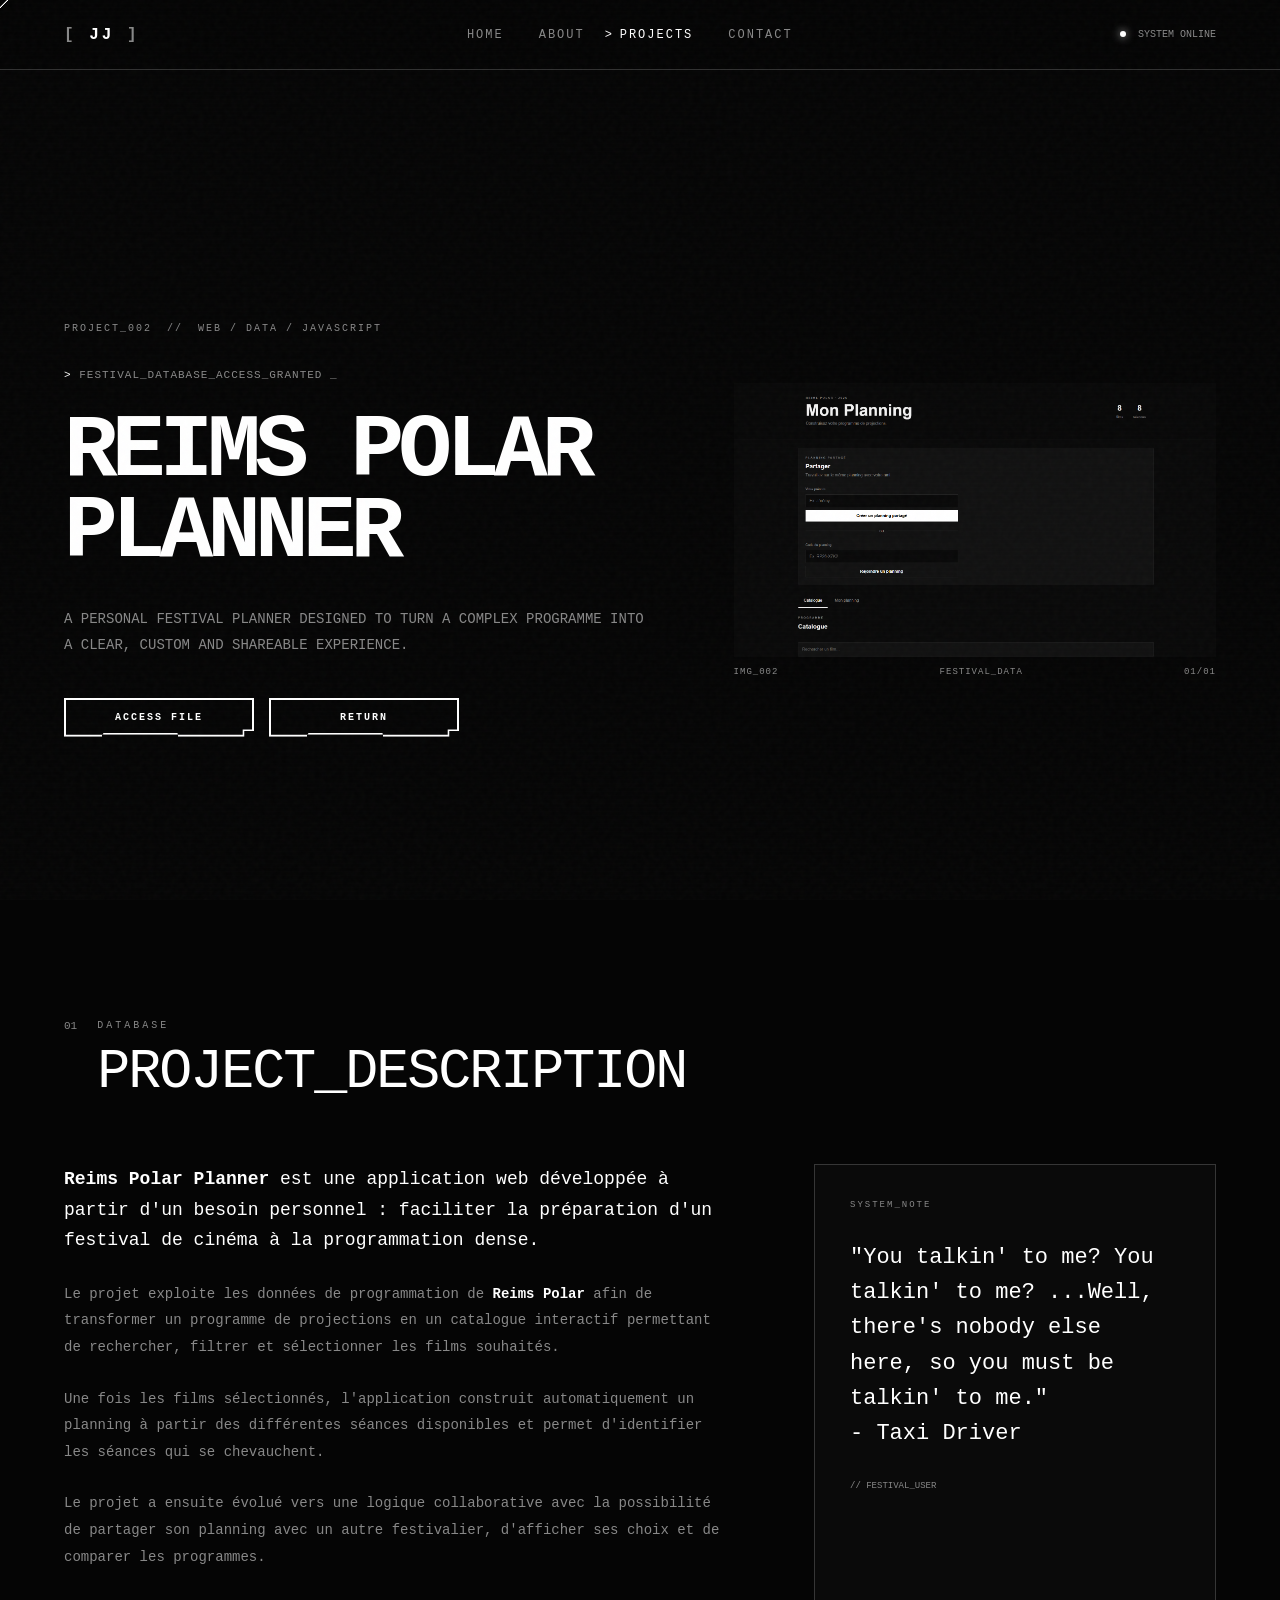
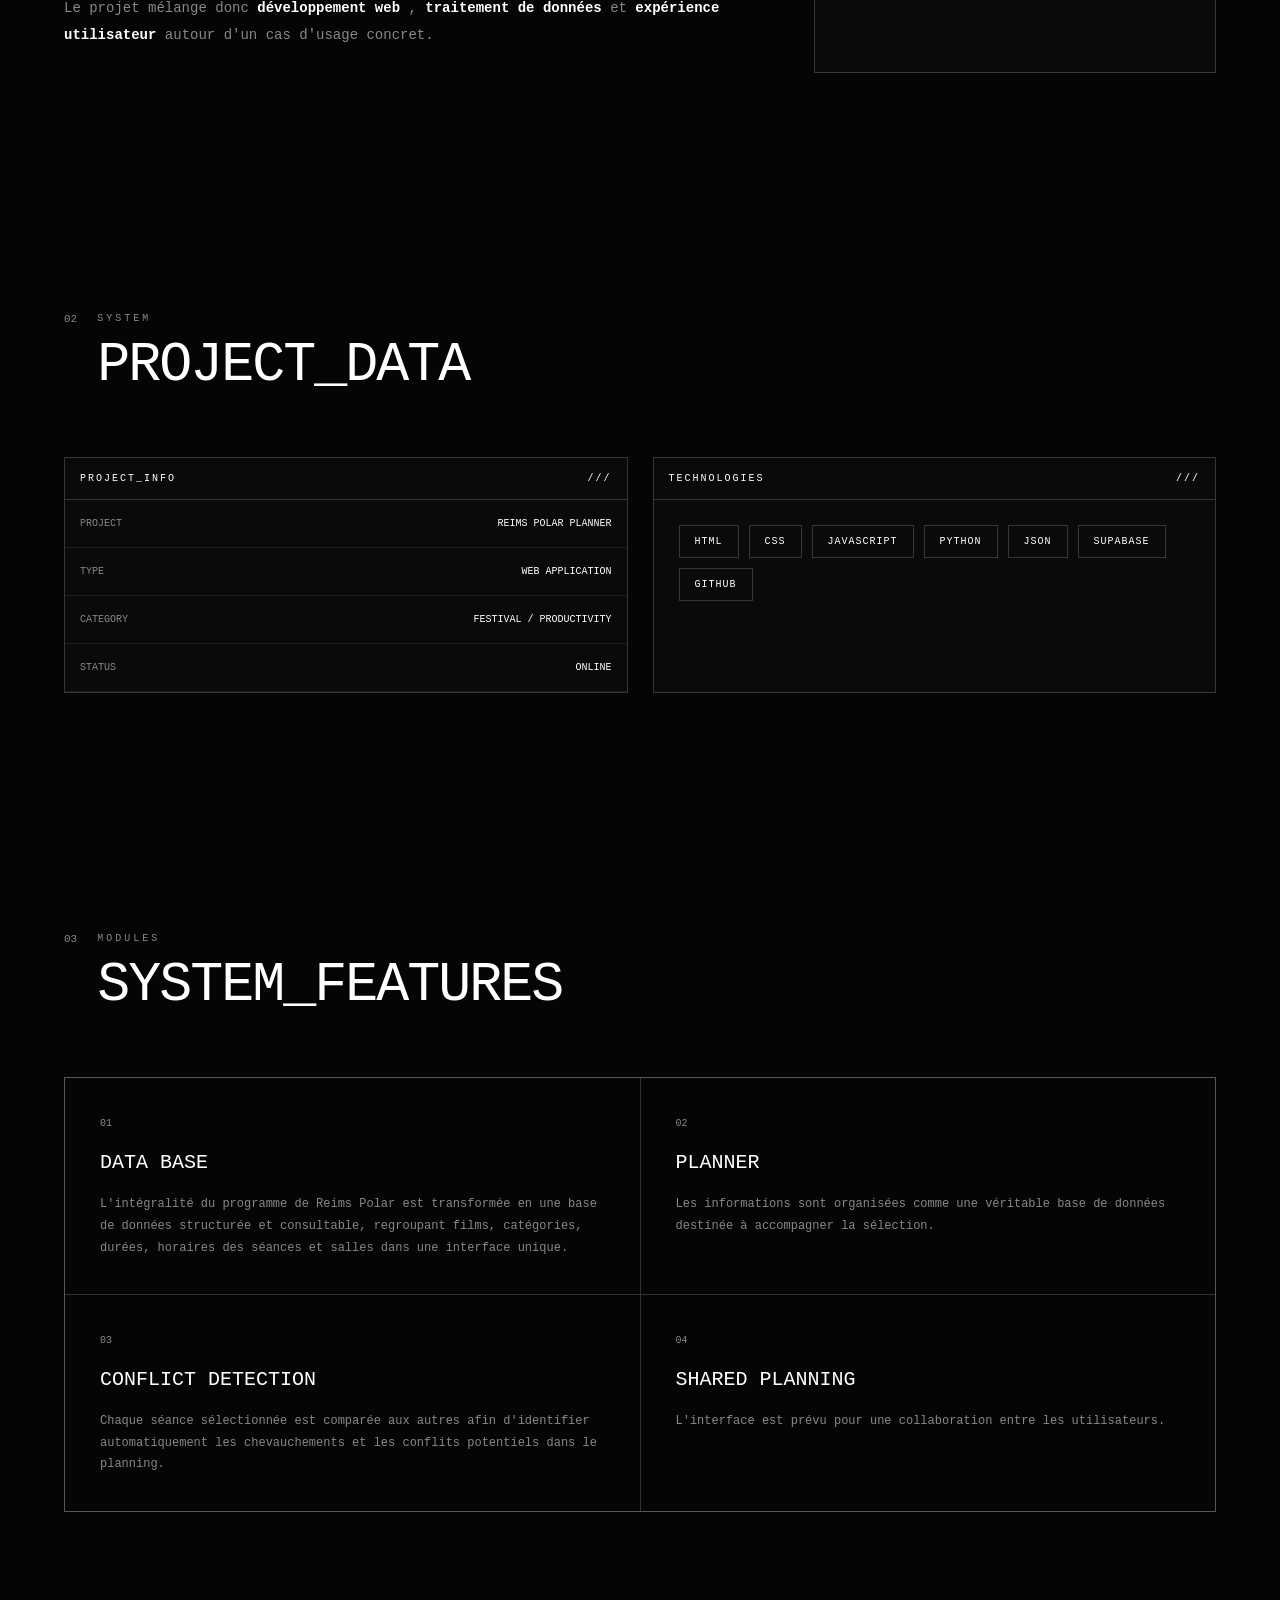
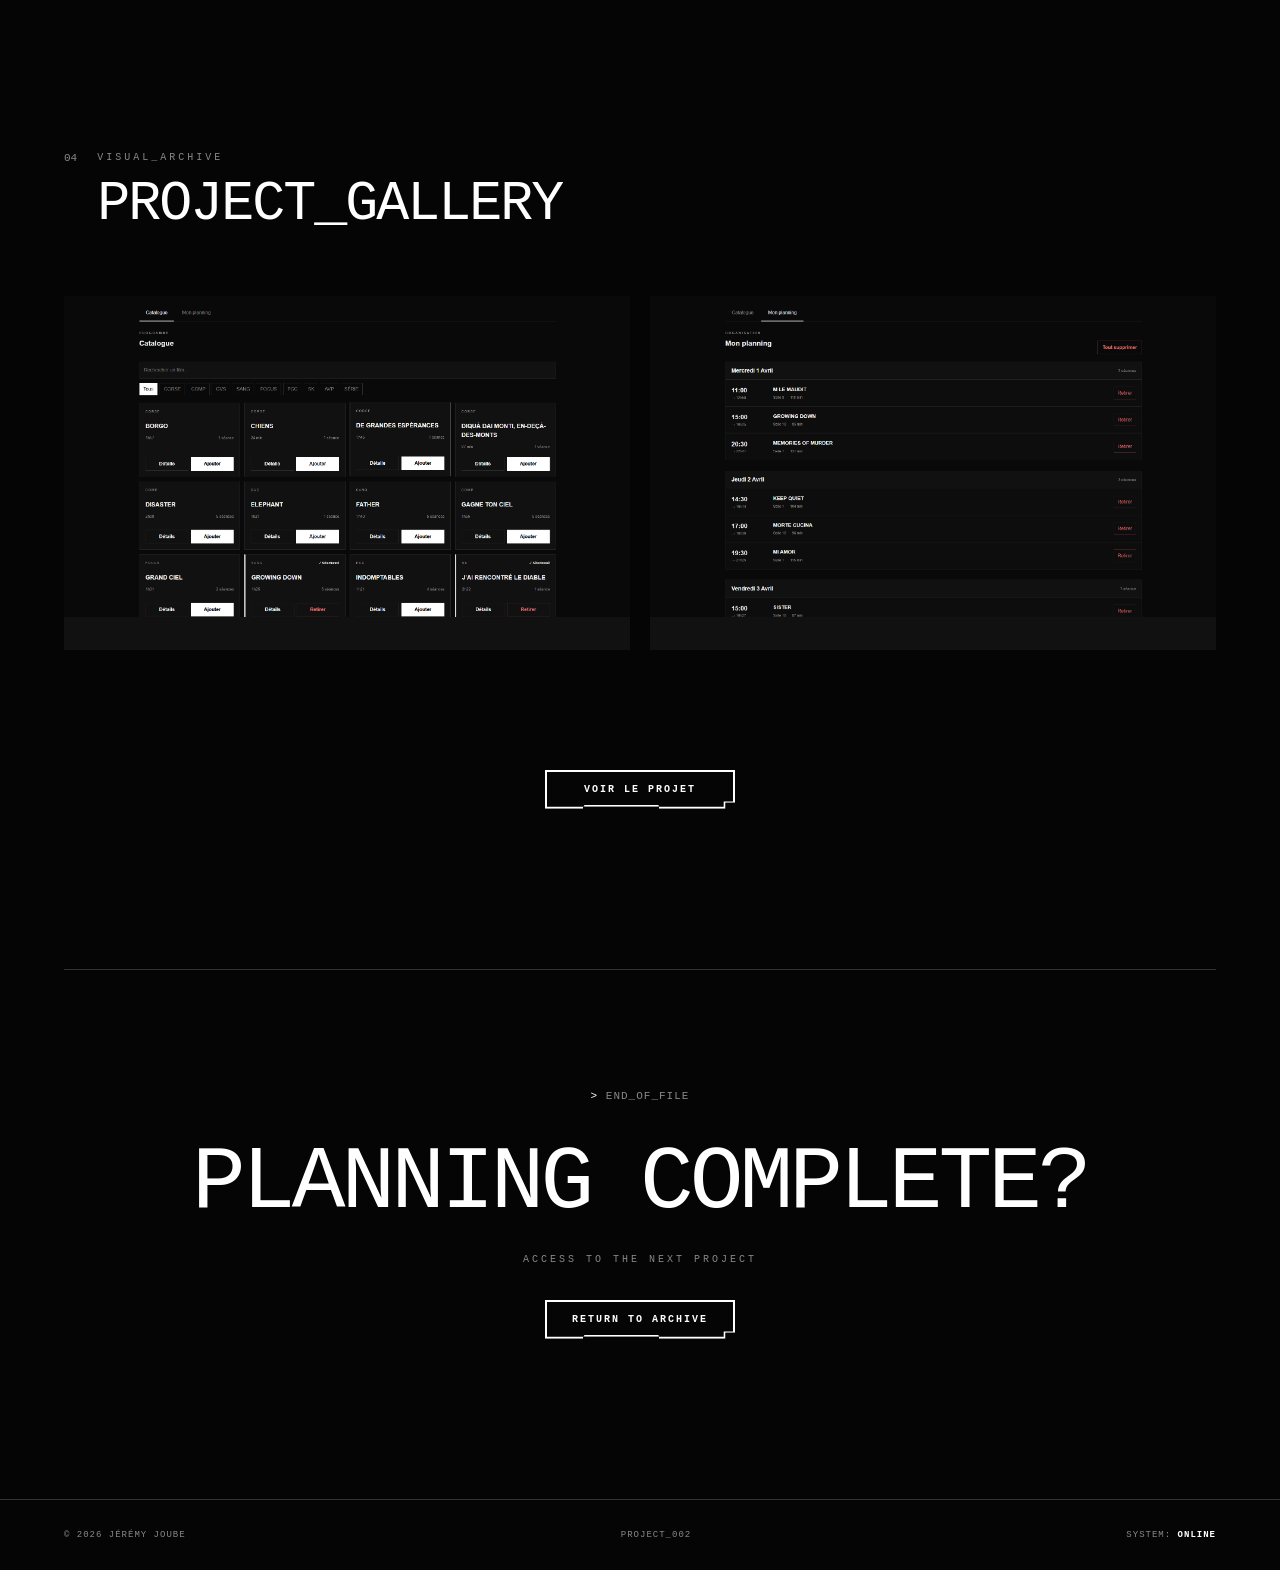
<file: projet/reims-polar-planner.html>
<!DOCTYPE html>
<html lang="fr">

<head>

    <meta charset="UTF-8">

    <meta
        name="viewport"
        content="width=device-width, initial-scale=1.0"
    >

    <title>Reims Polar Planner // PROJECT_002</title>
    <link rel="icon" type="image/png" sizes="32x32" href="../image/jeremy.png">
    <meta
        name="description"
        content="Reims Polar Planner — application web de planification développée par Jérémy Joube."
    >

    <link
        rel="stylesheet"
        href="./project.css"
    >

</head>


<body>

    <!-- =====================================================
         SYSTEM EFFECTS
    ====================================================== -->

    <div class="noise"></div>
    <div class="scanlines"></div>

    <div class="cursor"></div>


    <!-- =====================================================
         NAVBAR
    ====================================================== -->

    <header class="navbar">

        <div class="nav-logo">
            <span>[</span> JJ <span>]</span>
        </div>


        <nav class="nav-links">

            <a href="../index.html">
                HOME
            </a>

            <a href="../index.html#about">
                ABOUT
            </a>

            <a
                href="../index.html#projects"
                class="active"
            >
                PROJECTS
            </a>

            <a href="../index.html#contact">
                CONTACT
            </a>

        </nav>


        <div class="system-status">

            <span class="status-dot"></span>

            SYSTEM ONLINE

        </div>

    </header>



    <!-- =====================================================
         PROJECT HERO
    ====================================================== -->

    <main>


        <section class="project-hero">

            <div class="project-hero-content">

                <div class="project-meta">

                    <span>
                        PROJECT_002
                    </span>

                    <span>
                        //
                    </span>

                    <span>
                        WEB / DATA / JAVASCRIPT
                    </span>

                </div>


                <div class="terminal-line">

                    <span class="terminal-symbol">
                        &gt;
                    </span>

                    FESTIVAL_DATABASE_ACCESS_GRANTED

                    <span class="terminal-cursor">
                        _
                    </span>

                </div>


                <h1
                    class="glitch-text"
                    data-text="REIMS POLAR PLANNER"
                >
                    REIMS POLAR PLANNER
                </h1>


                <p class="project-baseline">

                    A PERSONAL FESTIVAL PLANNER DESIGNED TO
                    TURN A COMPLEX PROGRAMME INTO A CLEAR,
                    CUSTOM AND SHAREABLE EXPERIENCE.

                </p>


                <div class="project-actions">

                    <a
                        href="#description"
                        class="cybr-btn"
                    >

                        ACCESS FILE

                        <span>
                            &lt;/ACCESS FILE/&gt;
                        </span>

                    </a>


                    <a
                        href="../index.html#projects"
                        class="cybr-btn secondary"
                    >

                        RETURN

                        <span>
                            &lt;/RETURN/&gt;
                        </span>

                    </a>

                </div>

            </div>



            <!-- =================================================
                 PROJECT IMAGE
            ================================================== -->

            <div class="project-hero-image">

                <div
                    class="glitch-image"
                    data-glitch="true"
                >

                    <img
                        src="../image/reims-polar-planner.png"
                        alt="REIMS POLAR PLANNER"
                    >

                    <img
                        class="glitch-image__layer"
                        src="../image/reims-polar-planner.png"
                        alt=""
                        aria-hidden="true"
                    >

                </div>


                <div class="image-interface">

                    <span>
                        IMG_002
                    </span>

                    <span>
                        FESTIVAL_DATA
                    </span>

                    <span>
                        01/01
                    </span>

                </div>

            </div>

        </section>



        <!-- =====================================================
             DESCRIPTION
        ====================================================== -->

        <section
            id="description"
            class="project-section"
        >

            <div class="section-header">

                <span class="section-number">
                    01
                </span>

                <div>

                    <span class="section-label">
                        DATABASE
                    </span>

                    <h2>
                        PROJECT_DESCRIPTION
                    </h2>

                </div>

            </div>


            <div class="description-grid">

                <div class="description-main">

                    <p class="lead">

                        <strong>
                            Reims Polar Planner
                        </strong>
                        est une application web développée à partir
                        d'un besoin personnel : faciliter la préparation
                        d'un festival de cinéma à la programmation dense.

                    </p>


                    <p>

                        Le projet exploite les données de programmation
                        de <strong>Reims Polar</strong> afin de transformer
                        un programme de projections en un catalogue
                        interactif permettant de rechercher, filtrer
                        et sélectionner les films souhaités.

                    </p>


                    <p>

                        Une fois les films sélectionnés, l'application
                        construit automatiquement un planning à partir
                        des différentes séances disponibles et permet
                        d'identifier les séances qui se chevauchent.

                    </p>


                    <p>

                        Le projet a ensuite évolué vers une logique
                        collaborative avec la possibilité de partager
                        son planning avec un autre festivalier,
                        d'afficher ses choix et de comparer les programmes.

                    </p>


                    <p>

                        Le projet mélange donc
                        <strong>
                            développement web
                        </strong>,
                        <strong>
                            traitement de données
                        </strong>
                        et
                        <strong>
                            expérience utilisateur
                        </strong>
                        autour d'un cas d'usage concret.

                    </p>

                </div>


                <aside class="quote-panel">

                    <span class="quote-label">
                        SYSTEM_NOTE
                    </span>

                    <p>

                        "You talkin' to me? You talkin' to me? ...Well, there's nobody else here, so you must be talkin' to me."<br>- Taxi Driver

                    </p>

                    <span class="quote-signature">
                        // FESTIVAL_USER
                    </span>

                </aside>

            </div>

        </section>



        <!-- =====================================================
             PROJECT DATA
        ====================================================== -->

        <section class="project-section">

            <div class="section-header">

                <span class="section-number">
                    02
                </span>

                <div>

                    <span class="section-label">
                        SYSTEM
                    </span>

                    <h2>
                        PROJECT_DATA
                    </h2>

                </div>

            </div>


            <div class="data-grid">


                <div class="data-panel">

                    <div class="panel-header">

                        <span>
                            PROJECT_INFO
                        </span>

                        <span>
                            ///
                        </span>

                    </div>


                    <div class="data-row">

                        <span>
                            PROJECT
                        </span>

                        <span>
                            REIMS POLAR PLANNER
                        </span>

                    </div>


                    <div class="data-row">

                        <span>
                            TYPE
                        </span>

                        <span>
                            WEB APPLICATION
                        </span>

                    </div>


                    <div class="data-row">

                        <span>
                            CATEGORY
                        </span>

                        <span>
                            FESTIVAL / PRODUCTIVITY
                        </span>

                    </div>


                    <div class="data-row">

                        <span>
                            STATUS
                        </span>

                        <span class="online">
                            ONLINE
                        </span>

                    </div>

                </div>



                <div class="data-panel">

                    <div class="panel-header">

                        <span>
                            TECHNOLOGIES
                        </span>

                        <span>
                            ///
                        </span>

                    </div>


                    <div class="technology-list">

                        <span>
                            HTML
                        </span>

                        <span>
                            CSS
                        </span>

                        <span>
                            JAVASCRIPT
                        </span>

                        <span>
                            PYTHON
                        </span>

                        <span>
                            JSON
                        </span>

                        <span>
                            SUPABASE
                        </span>

                        <span>
                            GITHUB
                        </span>

                    </div>

                </div>

            </div>

        </section>



        <!-- =====================================================
             FEATURES
        ====================================================== -->

        <section class="project-section">

            <div class="section-header">

                <span class="section-number">
                    03
                </span>

                <div>

                    <span class="section-label">
                        MODULES
                    </span>

                    <h2>
                        SYSTEM_FEATURES
                    </h2>

                </div>

            </div>


            <div class="features-grid">


                <article class="feature">

                    <span class="feature-number">
                        01
                    </span>

                    <h3>
                        DATA BASE
                    </h3>

                    <p>

                        L'intégralité du programme de Reims Polar est transformée en une base de données structurée et consultable, regroupant films, catégories, durées, horaires des séances et salles dans une interface unique.

                    </p>

                </article>


                <article class="feature">

                    <span class="feature-number">
                        02
                    </span>

                    <h3>
                        PLANNER
                    </h3>

                    <p>

                        Les informations sont organisées
                        comme une véritable base de données
                        destinée à accompagner la sélection.

                    </p>

                </article>


                <article class="feature">

                    <span class="feature-number">
                        03
                    </span>

                    <h3>
                        CONFLICT DETECTION
                    </h3>

                    <p>

                        Chaque séance sélectionnée est comparée aux autres afin d'identifier automatiquement les chevauchements et les conflits potentiels dans le planning.

                    </p>

                </article>


                <article class="feature">

                    <span class="feature-number">
                        04
                    </span>

                    <h3>
                        SHARED PLANNING
                    </h3>

                    <p>

                        L'interface est prévu pour une collaboration
                        entre les utilisateurs.

                    </p>

                </article>

            </div>

        </section>



        <!-- =====================================================
             GALLERY
        ====================================================== -->

        <section class="project-section">

            <div class="section-header">

                <span class="section-number">
                    04
                </span>

                <div>

                    <span class="section-label">
                        VISUAL_ARCHIVE
                    </span>

                    <h2>
                        PROJECT_GALLERY
                    </h2>

                </div>

            </div>


            <div class="gallery">

                <div class="gallery-item glitch-image">

                    <img
                        src="reims-polar-planner-film.png"
                        alt=""
                    >

                    <img
                        class="glitch-image__layer"
                        src="reims-polar-planner-film.png"
                        alt=""
                    >

                </div>


                <div class="gallery-item glitch-image">

                    <img
                        src="reims-polar-planner-planning.png"
                        alt=""
                    >

                    <img
                        class="glitch-image__layer"
                        src="reims-polar-planner-planning.png"
                        alt=""
                    >

                </div>
                
            </div>

            <div class="btn-redirect">
            <a
                href="https://jeremy-joube.github.io/Reims-polar/web/"
                class="cybr-btn"
            >

                VOIR LE PROJET

                <span>
                    &lt;/VOIR LE PROJET/&gt;
                </span>

            </a>
        </div>

        </section>



        <!-- =====================================================
             CONCLUSION
        ====================================================== -->

        <section class="project-end">

            <div class="terminal-line">

                <span class="terminal-symbol">
                    &gt;
                </span>

                END_OF_FILE

            </div>


            <h2>
                PLANNING COMPLETE?
            </h2>


            <p>
                ACCESS TO THE NEXT PROJECT
            </p>


            <a
                href="../index.html#projects"
                class="cybr-btn"
            >

                RETURN TO ARCHIVE

                <span>
                    &lt;/RETURN TO ARCHIVE/&gt;
                </span>

            </a>

        </section>

    </main>



    <!-- =====================================================
         FOOTER
    ====================================================== -->

    <footer class="footer">

        <span>
            © 2026 JÉRÉMY JOUBE
        </span>

        <span>
            PROJECT_002
        </span>

        <span>
            SYSTEM:
            <strong>ONLINE</strong>
        </span>

    </footer>


    <script src="./project.js"></script>

</body>

</html>
</file>
<file: projet/project.css>
/* =========================================================
   VARIABLES
========================================================= */

:root {

    --black: #050505;
    --black-soft: #0a0a0a;
    --black-light: #111111;

    --white: #ffffff;

    --gray: #888888;
    --gray-dark: #333333;

    --border: rgba(255,255,255,.18);

    --clip:
        polygon(
            0 0,
            100% 0,
            100% 85%,
            95% 85%,
            95% 100%,
            60% 100%,
            60% 95%,
            20% 95%,
            20% 100%,
            0 100%
        );

    --clip-one:
        polygon(
            0 2%,
            100% 2%,
            100% 10%,
            0 10%
        );

    --clip-two:
        polygon(
            0 20%,
            100% 20%,
            100% 35%,
            0 35%
        );

    --clip-three:
        polygon(
            0 45%,
            100% 45%,
            100% 55%,
            0 55%
        );

    --clip-four:
        polygon(
            0 70%,
            100% 70%,
            100% 80%,
            0 80%
        );

    --clip-five:
        polygon(
            0 90%,
            100% 90%,
            100% 100%,
            0 100%
        );

    --clip-six:
        polygon(
            0 0,
            100% 0,
            100% 4%,
            0 4%
        );
}


/* =========================================================
   RESET
========================================================= */

* {
    margin: 0;
    padding: 0;

    box-sizing: border-box;
}

html {
    scroll-behavior: smooth;
}

body {

    background: var(--black);

    color: var(--white);

    font-family:
        "Courier New",
        Courier,
        monospace;

    overflow-x: hidden;
}

a {
    color: inherit;
    text-decoration: none;
}

img {
    display: block;
    max-width: 100%;
}


/* =========================================================
   NOISE
========================================================= */

.noise {

    position: fixed;

    inset: 0;

    pointer-events: none;

    opacity: .035;

    z-index: 9998;

    background-image:
        url("data:image/svg+xml,%3Csvg viewBox='0 0 180 180' xmlns='http://www.w3.org/2000/svg'%3E%3Cfilter id='n'%3E%3CfeTurbulence type='fractalNoise' baseFrequency='.9' numOctaves='4' stitchTiles='stitch'/%3E%3C/filter%3E%3Crect width='100%25' height='100%25' filter='url(%23n)' opacity='.8'/%3E%3C/svg%3E");
}


.scanlines {

    position: fixed;

    inset: 0;

    pointer-events: none;

    z-index: 9997;

    background:
        repeating-linear-gradient(
            to bottom,
            transparent 0,
            transparent 3px,
            rgba(255,255,255,.015) 4px
        );
}


/* =========================================================
   CURSOR
========================================================= */

.cursor {

    position: fixed;

    width: 12px;
    height: 12px;

    border: 1px solid var(--white);

    pointer-events: none;

    z-index: 10000;

    transform:
        translate(-50%, -50%)
        rotate(45deg);

    transition:
        width .2s ease,
        height .2s ease;
}

.cursor.active {

    width: 30px;
    height: 30px;
}


/* =========================================================
   NAVBAR
========================================================= */

.navbar {

    position: fixed;

    top: 0;
    left: 0;

    width: 100%;

    height: 70px;

    display: flex;

    align-items: center;
    justify-content: space-between;

    padding: 0 5vw;

    background:
        rgba(5,5,5,.88);

    border-bottom:
        1px solid var(--border);

    backdrop-filter:
        blur(10px);

    z-index: 5000;
}

.nav-logo {

    font-weight: bold;

    letter-spacing: 3px;
}

.nav-logo span {
    color: var(--gray);
}

.nav-links {

    display: flex;

    gap: 35px;
}

.nav-links a {

    position: relative;

    color: var(--gray);

    font-size: 12px;

    letter-spacing: 2px;

    transition: .3s ease;
}

.nav-links a:hover,
.nav-links a.active {

    color: var(--white);
}

.nav-links a::before {

    content: ">";

    position: absolute;

    left: -15px;

    opacity: 0;
}

.nav-links a:hover::before,
.nav-links a.active::before {

    opacity: 1;
}

.system-status {

    font-size: 10px;

    color: var(--gray);
}

.status-dot {

    display: inline-block;

    width: 6px;
    height: 6px;

    margin-right: 6px;

    border-radius: 50%;

    background: var(--white);

    box-shadow:
        0 0 8px
        rgba(255,255,255,.8);
}


/* =========================================================
   PROJECT HERO
========================================================= */

.project-hero {

    width: min(1200px, 90%);

    min-height: 100vh;

    margin: auto;

    padding-top: 160px;

    display: grid;

    grid-template-columns:
        1.1fr
        .9fr;

    align-items: center;

    gap: 80px;
}

.project-meta {

    display: flex;

    gap: 15px;

    margin-bottom: 35px;

    color: var(--gray);

    font-size: 10px;

    letter-spacing: 2px;
}

.terminal-line {

    margin-bottom: 30px;

    color: var(--gray);

    font-size: 11px;

    letter-spacing: 1px;
}

.terminal-symbol {
    color: var(--white);
}

.terminal-cursor {

    animation: blink .8s infinite;
}


/* =========================================================
   TITLE
========================================================= */

.glitch-text {

    position: relative;

    display: inline-block;

    color: var(--white);

    font-size:
        clamp(
            50px,
            7vw,
            100px
        );

    line-height: .9;

    font-weight: 900;

    letter-spacing: -6px;

    margin-bottom: 35px;
}

.glitch-text::before,
.glitch-text::after {

    content: attr(data-text);

    position: absolute;

    inset: 0;

    color: var(--white);

    opacity: 0;

    pointer-events: none;
}

.glitch-text.active::before {

    opacity: .6;

    animation:
        title-glitch
        .35s
        steps(2);
}

.glitch-text.active::after {

    opacity: .4;

    animation:
        title-glitch
        .25s
        steps(2)
        reverse;
}

@keyframes title-glitch {

    0% {
        clip-path: var(--clip-one);
        transform: translate(-5px);
    }

    30% {
        clip-path: var(--clip-three);
        transform: translate(5px);
    }

    60% {
        clip-path: var(--clip-five);
        transform: translate(-3px);
    }

    100% {
        opacity: 0;
    }
}

.project-baseline {

    max-width: 650px;

    color: var(--gray);

    font-size: 14px;

    line-height: 1.8;

    margin-bottom: 40px;
}


/* =========================================================
   BUTTONS
========================================================= */

.project-actions {

    display: flex;

    flex-wrap: wrap;

    gap: 15px;
}

.cybr-btn {

    position: relative;

    display: inline-flex;

    align-items: center;
    justify-content: center;

    min-width: 190px;

    padding: 14px 22px;

    background: var(--black);

    color: var(--white);

    border: none;

    font-family: inherit;

    font-size: 10px;

    font-weight: bold;

    letter-spacing: 2px;

    cursor: pointer;

    clip-path: var(--clip);

    transition: .2s ease;
}

.cybr-btn::before {

    content: "";

    position: absolute;

    inset: 0;

    background: var(--white);

    clip-path: var(--clip);

    z-index: -2;
}

.cybr-btn::after {

    content: "";

    position: absolute;

    inset: 2px;

    background: var(--black);

    clip-path: var(--clip);

    z-index: -1;
}

.cybr-btn span {

    position: absolute;

    inset: 0;

    display: flex;

    align-items: center;
    justify-content: center;

    background: var(--white);

    color: var(--black);

    opacity: 0;

    clip-path: var(--clip);

    pointer-events: none;
}

.cybr-btn:hover {

    background: var(--white);

    color: var(--black);

    transform: translateY(-2px);
}

.cybr-btn:hover span {

    opacity: 1;

    animation:
        glitch
        .3s
        steps(2);
}

@keyframes glitch {

    0% {
        clip-path: var(--clip-one);
        transform: translate(-4px);
    }

    30% {
        clip-path: var(--clip-two);
        transform: translate(4px);
    }

    60% {
        clip-path: var(--clip-four);
        transform: translate(-3px);
    }

    100% {
        clip-path: var(--clip);
        transform: translate(0);
    }
}


/* =========================================================
   IMAGE GLITCH
========================================================= */

.glitch-image {

    position: relative;

    overflow: hidden;

    background: var(--black-light);
}

.glitch-image > img:first-child {

    width: 100%;
}

.glitch-image__layer {

    position: absolute;

    inset: 0;

    width: 100%;
    height: 100%;

    object-fit: cover;

    display: none;

    filter:
        grayscale(100%)
        contrast(1.3);

    pointer-events: none;
}

.glitch-image:hover
.glitch-image__layer {

    display: block;

    animation:
        image-glitch
        .7s
        steps(2);
}

@keyframes image-glitch {

    0% {
        clip-path: var(--clip-one);
        transform: translate(-7px);
    }

    20% {
        clip-path: var(--clip-three);
        transform: translate(7px);
    }

    40% {
        clip-path: var(--clip-four);
        transform: translate(-5px);
    }

    60% {
        clip-path: var(--clip-five);
        transform: translate(5px);
    }

    100% {
        clip-path: var(--clip);
        transform: translate(0);
        opacity: 0;
    }
}

.image-interface {

    display: flex;

    justify-content: space-between;

    padding-top: 10px;

    color: var(--gray);

    font-size: 9px;

    letter-spacing: 1px;
}


/* =========================================================
   SECTIONS
========================================================= */

.project-section {

    width: min(1200px, 90%);

    margin: auto;

    padding: 120px 0;
}

.section-header {

    display: flex;

    gap: 20px;

    margin-bottom: 60px;
}

.section-number {

    color: var(--gray);

    font-size: 11px;
}

.section-label {

    display: block;

    margin-bottom: 10px;

    color: var(--gray);

    font-size: 10px;

    letter-spacing: 3px;
}

.section-header h2 {

    font-size:
        clamp(
            30px,
            5vw,
            55px
        );

    font-weight: 400;

    letter-spacing: -2px;
}


/* =========================================================
   DESCRIPTION
========================================================= */

.description-grid {

    display: grid;

    grid-template-columns:
        1fr
        .6fr;

    gap: 80px;
}

.description-main p {

    color: var(--gray);

    font-size: 14px;

    line-height: 1.9;

    margin-bottom: 25px;
}

.description-main .lead {

    color: var(--white);

    font-size: 18px;

    line-height: 1.7;
}

.description-main strong {
    color: var(--white);
}


/* =========================================================
   QUOTE
========================================================= */

.quote-panel {

    padding: 35px;

    border:
        1px solid var(--border);

    background:
        var(--black-soft);
}

.quote-label {

    display: block;

    color: var(--gray);

    font-size: 9px;

    letter-spacing: 2px;

    margin-bottom: 30px;
}

.quote-panel p {

    font-size: 22px;

    line-height: 1.6;
}

.quote-signature {

    display: block;

    margin-top: 30px;

    color: var(--gray);

    font-size: 9px;
}


/* =========================================================
   DATA
========================================================= */

.data-grid {

    display: grid;

    grid-template-columns:
        1fr
        1fr;

    gap: 25px;
}

.data-panel {

    border:
        1px solid var(--border);

    background:
        var(--black-soft);
}

.panel-header {

    display: flex;

    justify-content: space-between;

    padding: 15px;

    border-bottom:
        1px solid var(--border);

    font-size: 10px;

    letter-spacing: 2px;
}

.data-row {

    display: flex;

    justify-content: space-between;

    gap: 20px;

    padding: 18px 15px;

    border-bottom:
        1px solid
        rgba(255,255,255,.08);

    font-size: 10px;
}

.data-row span:first-child {

    color: var(--gray);
}

.online {

    color: var(--white);
}

.technology-list {

    display: flex;

    flex-wrap: wrap;

    gap: 10px;

    padding: 25px;
}

.technology-list span {

    padding: 10px 15px;

    border:
        1px solid var(--border);

    font-size: 10px;

    letter-spacing: 1px;
}


/* =========================================================
   FEATURES
========================================================= */

.features-grid {

    display: grid;

    grid-template-columns:
        repeat(2, 1fr);

    gap: 1px;

    background:
        var(--border);

    border:
        1px solid var(--border);
}

.feature {

    padding: 35px;

    background:
        var(--black);

    transition: .3s ease;
}

.feature:hover {

    background:
        var(--black-light);
}

.feature-number {

    color: var(--gray);

    font-size: 10px;
}

.feature h3 {

    margin:
        20px 0;

    font-size: 20px;

    font-weight: 400;
}

.feature p {

    color: var(--gray);

    font-size: 12px;

    line-height: 1.8;
}


/* =========================================================
   GALLERY
========================================================= */

.gallery {

    display: grid;

    grid-template-columns:
        1fr
        1fr;

    gap: 20px;
}

.gallery-item {

    aspect-ratio: 16 / 10;
}

.btn-redirect {



    margin: auto;

    padding:
        120px 0
        40px;

    text-align: center;
}

/* =========================================================
   PROJECT END
========================================================= */

.project-end {

    width: min(1200px, 90%);

    margin: auto;

    padding:
        120px 0
        160px;

    text-align: center;

    border-top:
        1px solid var(--border);
}

.project-end .terminal-line {

    margin-bottom: 30px;
}

.project-end h2 {

    font-size:
        clamp(
            40px,
            7vw,
            90px
        );

    font-weight: 400;

    letter-spacing: -4px;

    margin-bottom: 20px;
}

.project-end p {

    color: var(--gray);

    font-size: 10px;

    letter-spacing: 3px;

    margin-bottom: 35px;
}


/* =========================================================
   FOOTER
========================================================= */

.footer {

    display: flex;

    justify-content: space-between;

    padding: 30px 5vw;

    border-top:
        1px solid var(--border);

    color: var(--gray);

    font-size: 9px;

    letter-spacing: 1px;
}

.footer strong {
    color: var(--white);
}


/* =========================================================
   ANIMATIONS
========================================================= */

@keyframes blink {

    0%,
    45% {
        opacity: 1;
    }

    46%,
    100% {
        opacity: 0;
    }
}


/* =========================================================
   RESPONSIVE
========================================================= */

@media (max-width: 900px) {

    .system-status {
        display: none;
    }

    .project-hero {

        grid-template-columns: 1fr;

        padding-top: 120px;
    }

    .description-grid,
    .data-grid {

        grid-template-columns: 1fr;
    }

    .project-hero-image {

        max-width: 650px;
    }
}


@media (max-width: 650px) {

    .navbar {

        height: 60px;

        padding: 0 20px;
    }

    .nav-links {

        gap: 15px;
    }

    .nav-links a {

        font-size: 9px;
    }

    .project-hero {

        width: 90%;
    }

    .glitch-text {

        font-size: 48px;

        letter-spacing: -4px;
    }

    .project-actions {

        flex-direction: column;

        align-items: stretch;
    }

    .cybr-btn {

        width: 100%;
    }

    .features-grid,
    .gallery {

        grid-template-columns: 1fr;
    }

    .footer {

        flex-direction: column;

        gap: 10px;
    }

    .cursor {
        display: none;
    }
}
</file>
